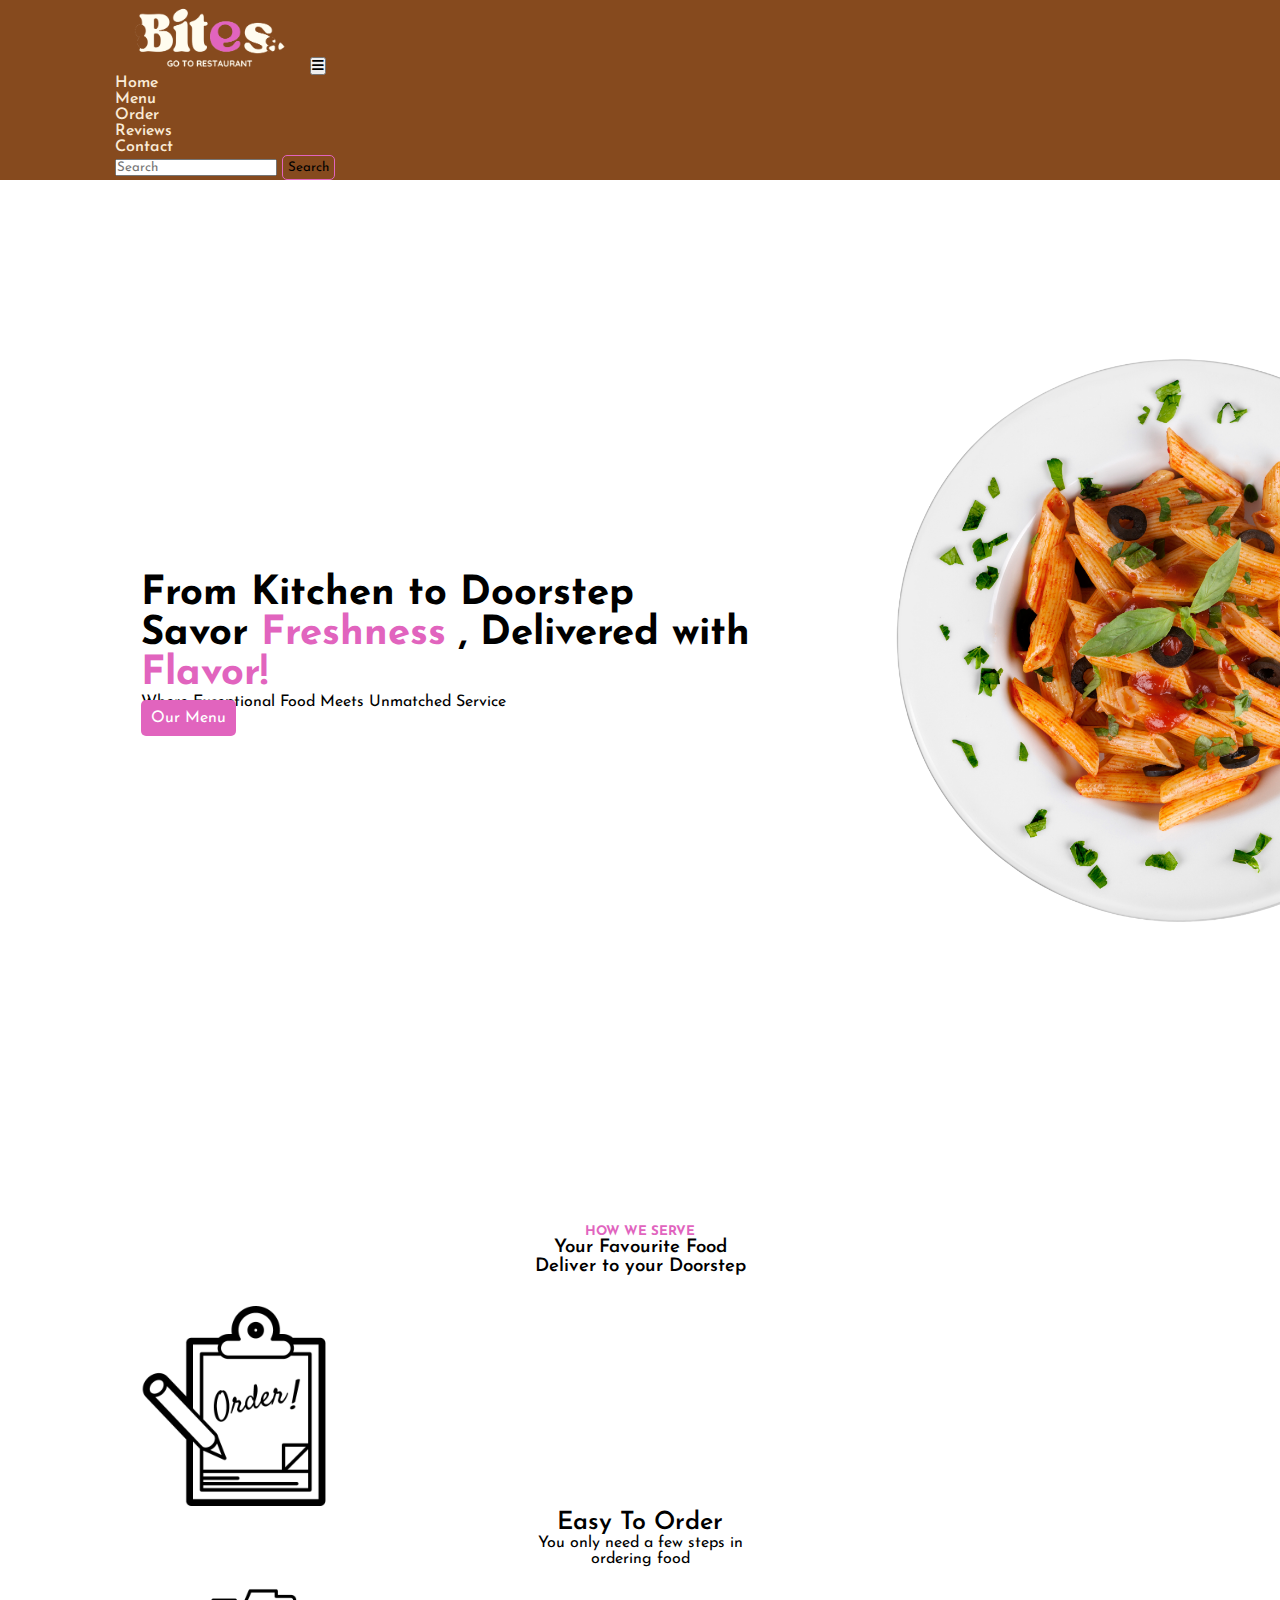
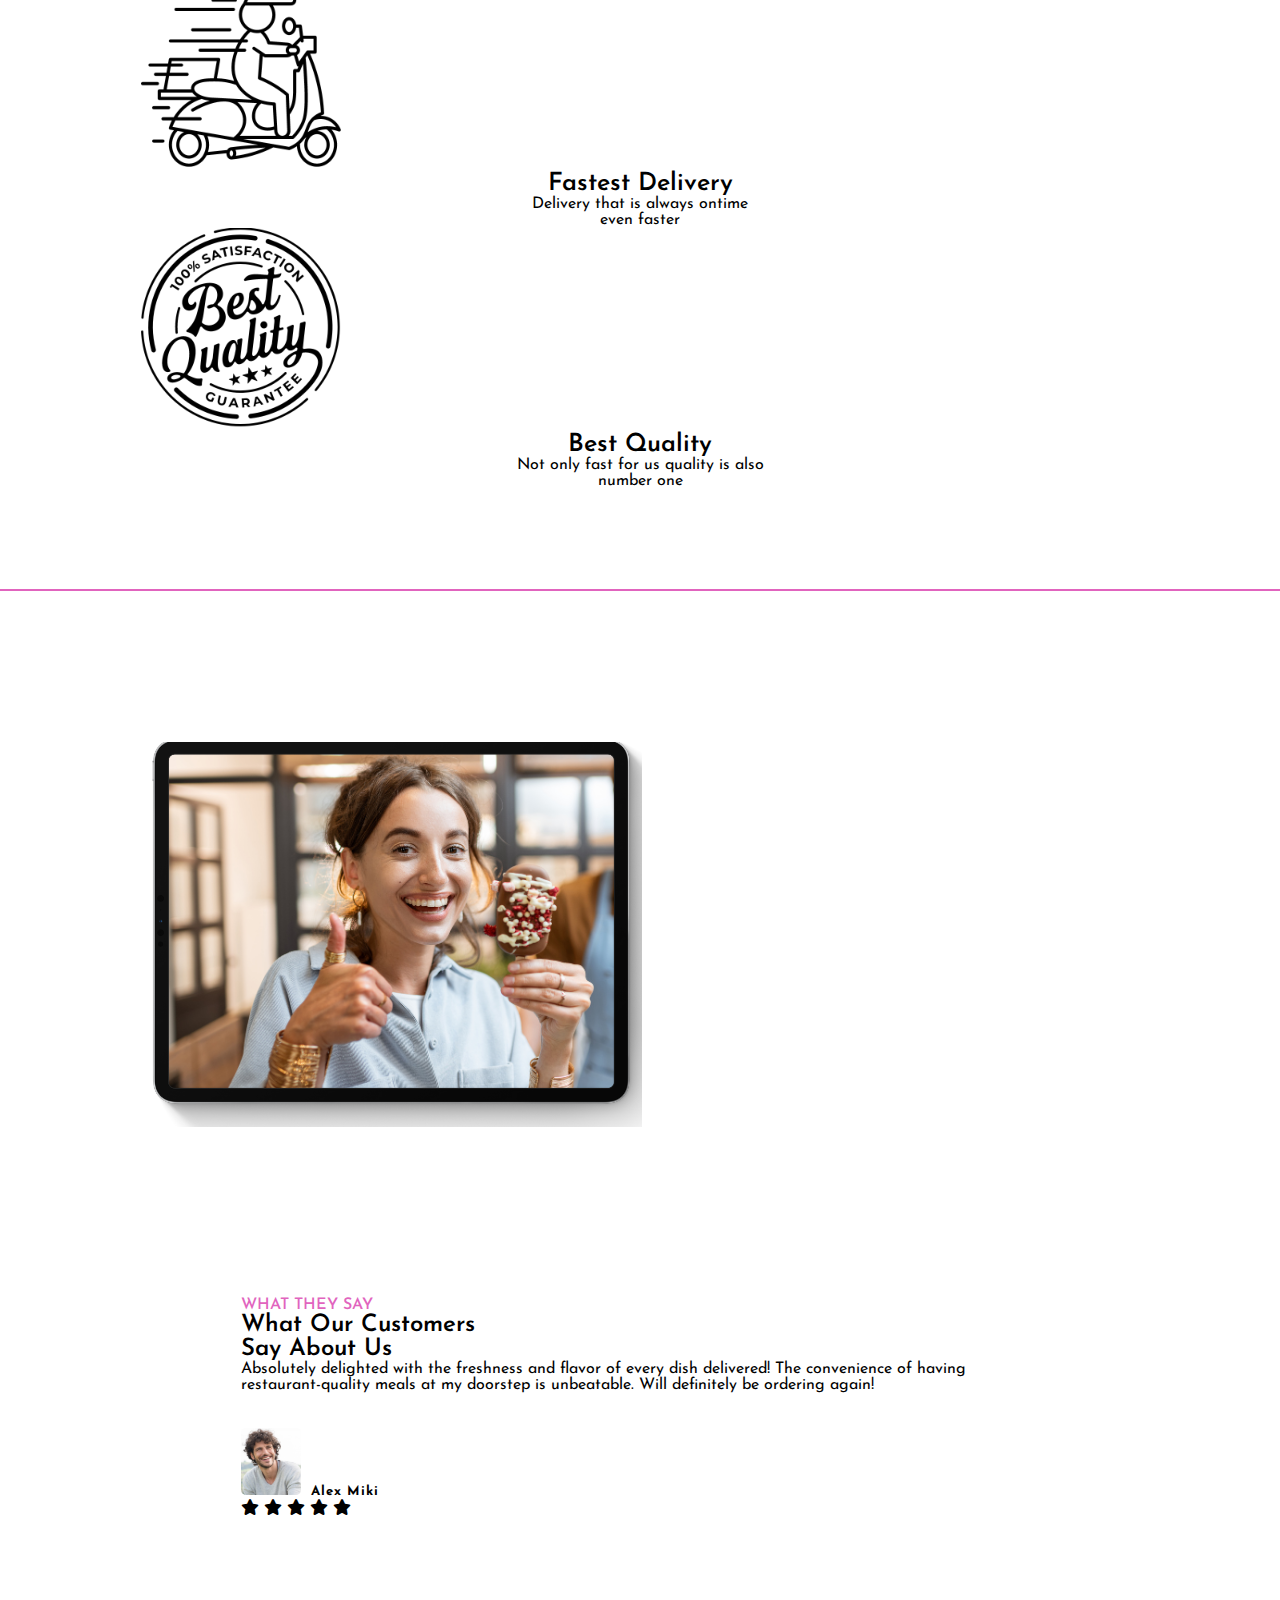
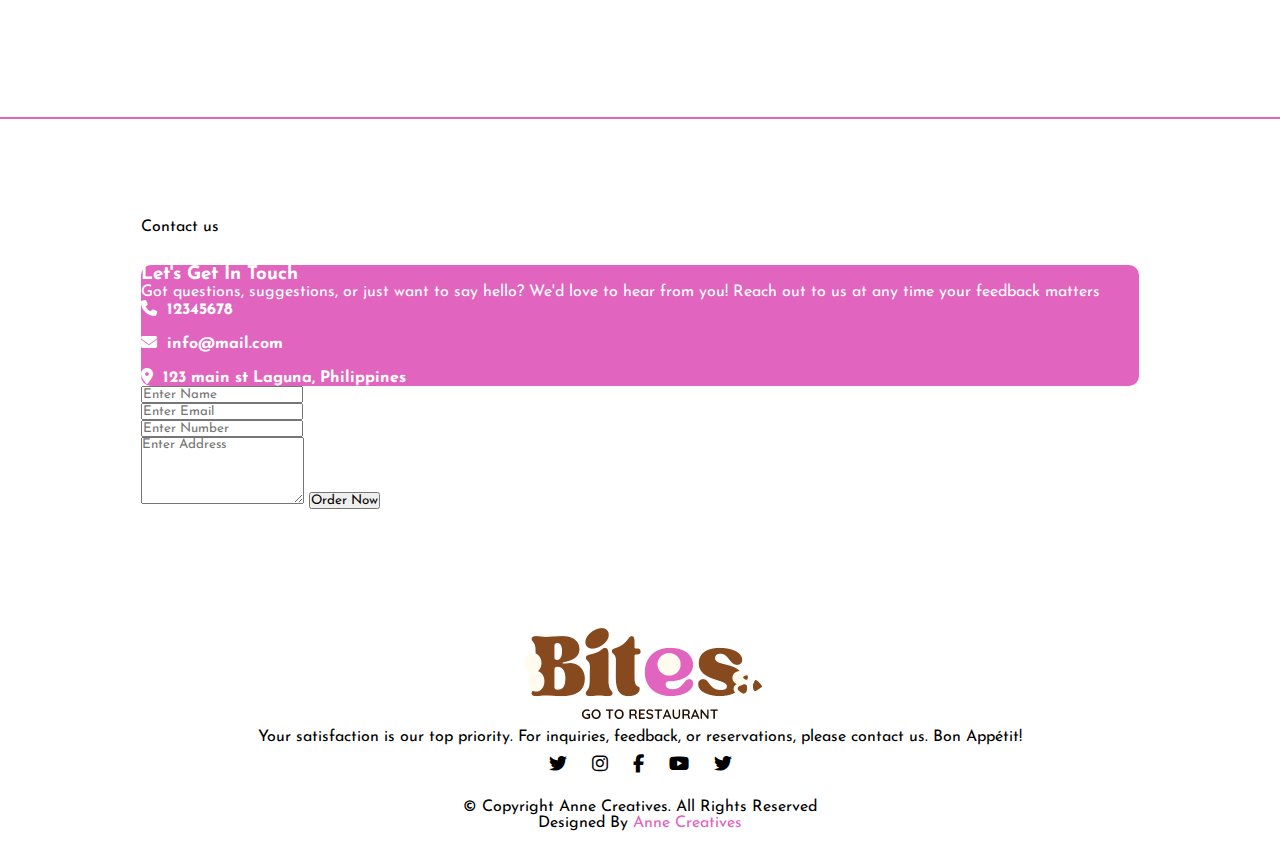
<file: index.html>
<!DOCTYPE html>
<html lang="en">
<head>
    <meta charset="UTF-8">
    <meta name="viewport" content="width=device-width, initial-scale=1.0">
    <title>Bites | Home page</title>

    <link rel="stylesheet" href="style.css">

    <link href="https://cdn.jsdelivr.net/npm/bootstrap@5.0.2/dist/css/bootstrap.min.css" rel="stylesheet" integrity="sha384-EVSTQN3/azprG1Anm3QDgpJLIm9Nao0Yz1ztcQTwFspd3yD65VohhpuuCOmLASjC" crossorigin="anonymous">

    <link rel="stylesheet" href="https://cdnjs.cloudflare.com/ajax/libs/font-awesome/6.4.2/css/all.min.css">

    <link rel="preconnect" href="https://fonts.googleapis.com">
    <link rel="preconnect" href="https://fonts.gstatic.com" crossorigin>
    <link href="https://fonts.googleapis.com/css2?family=Josefin+Sans:wght@600&display=swap" rel="stylesheet">
    
</head>
<body>
 
<!-- Navbar Start -->
<nav class="navbar navbar-expand-sm" id="navbar">
  <a href="index.html" class="navbar-brand" id="logo"><img src="./img/logo.png" alt=""></a>
  <button class="navbar-toggler" type="button" data-bs-toggle="collapse" data-bs-target="#mynavbar">
    <span><i class="fa-solid fa-bars"></i></span>
  </button>
  <div class="collapse navbar-collapse" id="mynavbar">
    <ul class="navbar-nav me-auto">
      <li class="nav-item">
        <a href="#" class="nav-link">Home</a>
      </li>
      <li class="nav-item">
        <a href="menu.html" class="nav-link">Menu</a>
      </li>
      <li class="nav-item">
        <a href="menu.html" class="nav-link">Order</a>
      </li>
      <li class="nav-item">
        <a href="#review" class="nav-link">Reviews</a>
      </li>
      <li class="nav-item">
        <a href="#contact" class="nav-link">Contact</a>
      </li>
    </ul>

    <form class="d-flex">
      <input type="text" class="form-control me-2" placeholder="Search" required>
      <button type="button" id="btn">Search</button>
    </form>

  </div>
</nav>
<!-- Navbar End -->


  
    

<!-- Home Section Start -->
<section class="home" id="home">
  <div class="home-content">
    <h3>From Kitchen to Doorstep <br> Savor <span>Freshness</span> , Delivered with <span> Flavor!</span></h3>
    <p>Where Exceptional Food Meets Unmatched Service</p>
    <a href="menu.html" id="home-btn">Our Menu</a>
  </div>
  <div class="img">
    <img src="./img/main.png" alt="">
  </div>
</section>
<!-- Home Section End -->



<!-- Top Section Start -->
<div class="top-section">
  <h5>HOW WE SERVE</h5>
  <h3>Your Favourite Food <br> Deliver to your Doorstep</h3>
  <div class="row">

    <div class="col-md-4 py-3 py-md-0">
      <div class="card">
        <img src="./img/order-1.png" alt="">
        <div class="card-body">
        <h1>Easy To Order</h1>
        <p>You only need a few steps in <br> ordering food</p>
      </div>
      </div>
    </div>
    <div class="col-md-4 py-3 py-md-0">
      <div class="card">
        <img src="./img/order-2.png" alt="">
        <div class="card-body">
        <h1>Fastest Delivery</h1>
        <p>Delivery that is always ontime <br> even faster</p>
      </div>
      </div>
    </div>
    <div class="col-md-4 py-3 py-md-0">
      <div class="card">
        <img src="./img/order-3.png" alt="">
        <div class="card-body">
        <h1>Best Quality</h1>
        <p>Not only fast for us quality is also <br> number one</p>
      </div>
      </div>
    </div>

  </div>
</div>
<!-- Top Section End -->


<div class="container">
  <div class="line" style="width: 100%; height: 2px; background-color: #E164BE;"></div>
</div>



<!-- Review Section Start -->
<section class="review" id="review">
  <div class="row">

    <div class="col-md-4 py-3 py-md-0">
      <div class="card">
        <img src="./img/customer.png" alt="">
      </div>
    </div>

    <div class="col-md-8 py-3 py-md-0" style="padding: 100px;">
      <h3>WHAT THEY SAY</h3>
      <h2>What Our Customers <br>Say About Us</h2>
      <p>Absolutely delighted with the freshness and flavor of every dish delivered! The convenience of having restaurant-quality meals at my doorstep is unbeatable. Will definitely be ordering again!</p>
      <h5><img src="./img/male.jpg" alt="" width="60px"><a href="#">Alex Miki</a></h5>
      
      <div class="rating">
        <i class="fa-solid fa-star checked"></i>
        <i class="fa-solid fa-star checked"></i>
        <i class="fa-solid fa-star checked"></i>
        <i class="fa-solid fa-star checked"></i>
        <i class="fa-solid fa-star checked"></i>
      </div>
    </div>

  </div>
</section>
<!-- Review Section End -->


<div class="container">
    <div class="line" style="width: 100%; height: 2px; background-color: #E164BE;"></div>
  </div>


<!-- Contact Section Start -->
<section class="contact" id="contact">
  <div class="heading">
    Contact <span>us</span>
  </div>
  <div class="row">
    <div class="col-md-5 py-3 py-md-0">
      <h3>Let's Get In Touch</h3>
      <p>Got questions, suggestions, or just want to say hello? We'd love to hear from you! Reach out to us at any time your feedback matters</p>
      <i class="fa-solid fa-phone"><span>12345678</span></i><br><br>
      <i class="fa-solid fa-envelope"><span>info@mail.com</span></i><br><br>
      <i class="fa-solid fa-location-dot"><span>123 main st Laguna, Philippines</span></i>
    </div>

    <div class="col-md-7 py-3 py-md-0">
      <form action="#">
        <div class="mb-3 mt-3">
          <input type="text" class="form-control" id="name" placeholder="Enter Name" required>
        </div>

        <div class="mb-3 mt-3">
          <input type="email" class="form-control" id="email" placeholder="Enter Email" required>
        </div>

        <div class="mb-3 mt-3">
          <input type="number" class="form-control" id="number" placeholder="Enter Number" required>
        </div>


         <textarea  class="form-control" id="comment" rows="5" name="text" placeholder="Enter Address" required></textarea>

         <button type="submit" class="order-btn">Order Now</button>
      </form>
    </div>
  </div>

</section>
<!-- Contact Section End -->




<!-- Footer Start -->
<footer id="footer">
  <div class="f-content">
    <div class="f-logo"><img src="./img/logo 2.png" alt=""></div>
    <p> Your satisfaction is our top priority. For inquiries, feedback, or reservations, please contact us. Bon Appétit!</p>
    <i class="fa-brands fa-twitter"></i>
    <i class="fa-brands fa-instagram"></i>
    <i class="fa-brands fa-facebook-f"></i>
    <i class="fa-brands fa-youtube"></i>
    <i class="fa-brands fa-twitter"></i>
  </div>
  <br>
  <div class="c-content">
    &copy; Copyright Anne Creatives. All Rights Reserved <br>
    <span>Designed By <a href="#">Anne Creatives</a></span>
  </div>
</footer>

    <script src="https://cdn.jsdelivr.net/npm/bootstrap@5.0.2/dist/js/bootstrap.bundle.min.js" integrity="sha384-MrcW6ZMFYlzcLA8Nl+NtUVF0sA7MsXsP1UyJoMp4YLEuNSfAP+JcXn/tWtIaxVXM" crossorigin="anonymous"></script>
   
</body>
</html>
</file>
<file: style.css>
*{
    margin: 0;
    padding: 0;
    text-decoration: none;
    list-style: none;
    scroll-behavior: smooth;
    font-family: 'Josefin Sans', sans-serif;
    

}
html::-webkit-scrollbar-track{
    background: transparent;
}
html::-webkit-scrollbar-thumb{
    background: #E164BE;
    border-radius: 10px;
}
html::-webkit-scrollbar{
    width: 10px;
}

/* Navbar Start */
#navbar{
    background: #864A1E;
    padding: 0px 9% 0px;
}
#logo img{
    width: 190px;
    margin-top: 3px;
    background-color: #864A1E;
}
.nav-item .nav-link{
    color: antiquewhite;
    font-size: 16px;
    font-weight: 550;
    transition: 0.5s;
}
.nav-item .nav-link:hover{
    color: #E164BE;
}
#nvabar input{
    border-radius: 50px;
}
#btn{
    border-radius: 5px;
    padding: 5px;
    border: 1px solid #E164BE;
    background: transparent;
    transition: 0.5s;
}
#btn:hover{
    background: #E164BE;
    color: white;
}
/* Navbar End */




/* Home Section Start */

.home {
    width: 100%;
    height: 100vh;
    padding: 5px 11% 80px;
    display: flex;
    align-items: center;
    justify-content: center;
    flex-wrap: wrap;
    position: relative;
    z-index: 0;
    background-image: url(https://images.unsplash.com/photo-1596079890687-58c51d24889a?q=80&w=1887&auto=format&fit=crop&ixlib=rb-4.0.3&ixid=M3wxMjA3fDB8MHxwaG90by1wYWdlfHx8fGVufDB8fHx8fA%3D%3D);
   
}

.home .img{
    flex: 1 1 300px;
}
.home .img img{
    width: 100%;
    margin-left: 60px;
    animation: imgRotate 50s linear infinite;
}
@keyframes imgRotate{
    100%{
        transform:rotate(360deg);

    }
}
.home-content{
    flex: 1 1 400px;
    margin-top: 30px;
}
.home-content h3{
    font-size: 40px;
    font-weight: 700;
}
.home-content h3 span{
    color: #E164BE;
}
#home-btn{
    padding: 10px;
    text-decoration: none;
    background: #E164BE;
    color: white;
    border-radius: 5px;
}
@media screen and (max-width:873px){
    .home .img img{
        margin-left: 0px;
    }
}
/* Home Section End */





/* Top Section Start */
.top-section{
    padding: 10px 11% 100px;
    margin-top: 50px;
}
.top-section h5{
    color: #E164BE;
    text-align: center;
}
.top-section h3{
    color: black;
    text-align: center;
    font-weight: 600;
}
.top-section .row{
    margin-top: 30px;
    align-items: center;
}
.top-section .row .card{
    border: none;
}
.top-section .row .card img{
    width: 200px;
    margin: auto;
}
.top-section .card-body{
    text-align: center;
}
.top-section .card-body h1{
    font-size: 25px;
    font-weight: 600;
}
/* Top Section End */

/* Review Section Start */
.review{
    padding: 100px 11% 100px;
}
.review .card{
    border: 1px solid transparent;
}
.review h3{
    font-size: 16px;
    color: #E164BE;
    font-weight: 550;
}
.review h2{
    font-weight: 600;
}
.review h5{
    margin-top: 35px;
    display: inline-block;
}
.review h5 a{
    margin-left: 10px;
    color: black;
    text-decoration: none;
    font-weight: bold;
    letter-spacing: 1px;
    cursor: pointer;
}
.review h5 img{
    border-radius: 5px;
}

@media screen and(max-width: 636px){
    .review h3{
        margin-top: 10px;
    }
}
/* Review Section End */




/* Contact Section Start */
.contact{
    padding: 100px 11% 100px;
}
.contact .col-md-5{
    background: #E164BE;
    border-radius: 10px;
    color: white;
}
.contact h3{
    margin-top: 30px;
}
.contact i span{
    margin-left: 10px;
    cursor: pointer;
}
/* Contact Section End */





/* Footer Start */
#footer{
    padding: 15px 11% 15px;
}
#footer .f-content{
    text-align: center;
}
.f-logo img{
    width: 250px;
    cursor: pointer;
}
.f-content i{
    font-size: 18px;
    color: black;
    padding: 10px;
    transition: 0.5s;
    cursor: pointer;
}
.f-content i:hover{
    background: #E164BE;
    color: white;
    border-radius: 5px;
}
.c-content{
    text-align: center;
}
.c-content span a{
    text-decoration: none;
    color: #E164BE;
    
}
/* Footer End */
</file>
